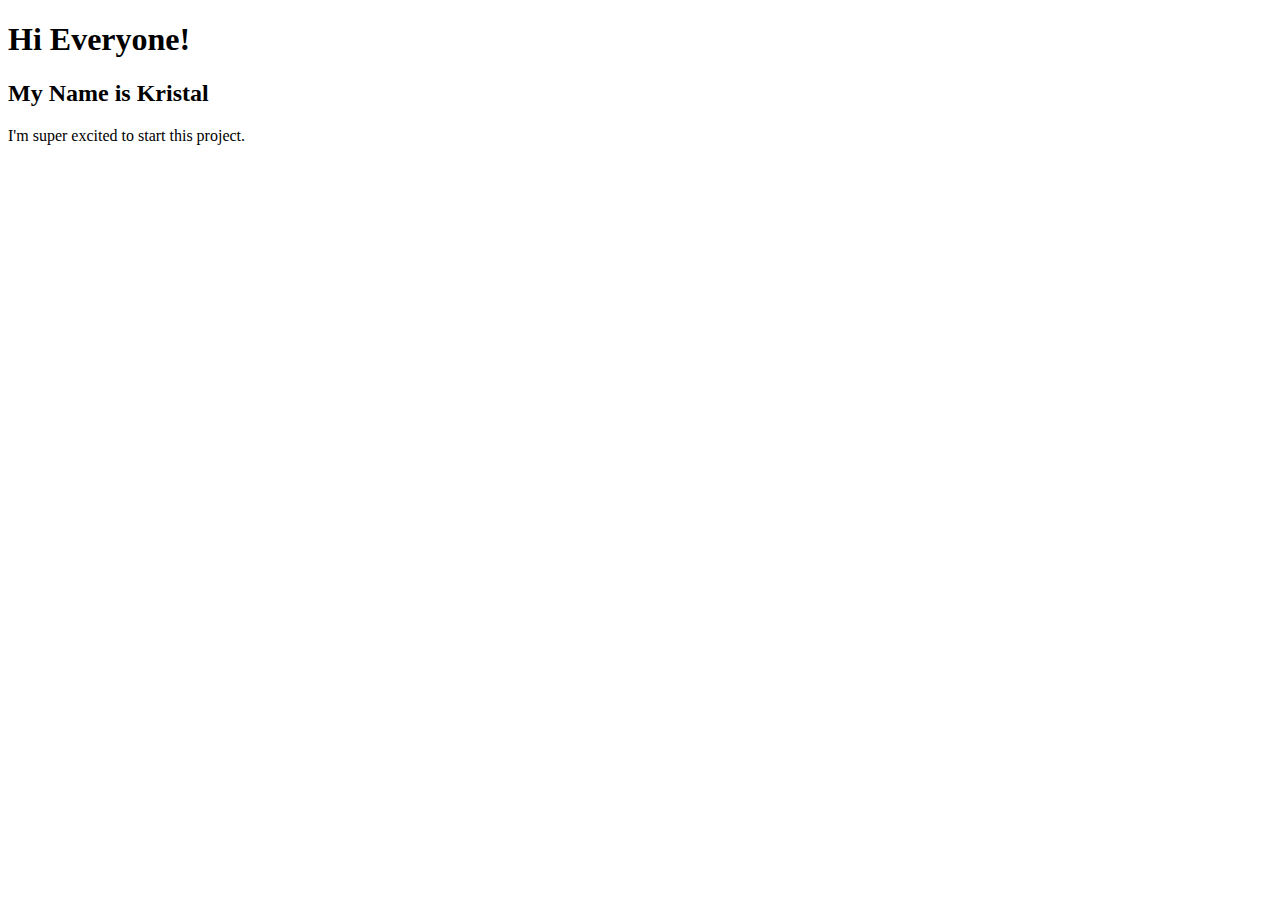
<file: index.html>
<!DOCTYPE html>
<html lang="en">
<head>
  <meta charset="UTF-8">
  <meta name="viewport" content="width=device-width, initial-scale=1.0">
  <title>1stassignment</title>
</head>
<body>
  <h1>Hi Everyone!</h1>
  <h2>My Name is Kristal</h2>
  <p>I'm super excited to start this project.</p>
</body>
</html>
</file>
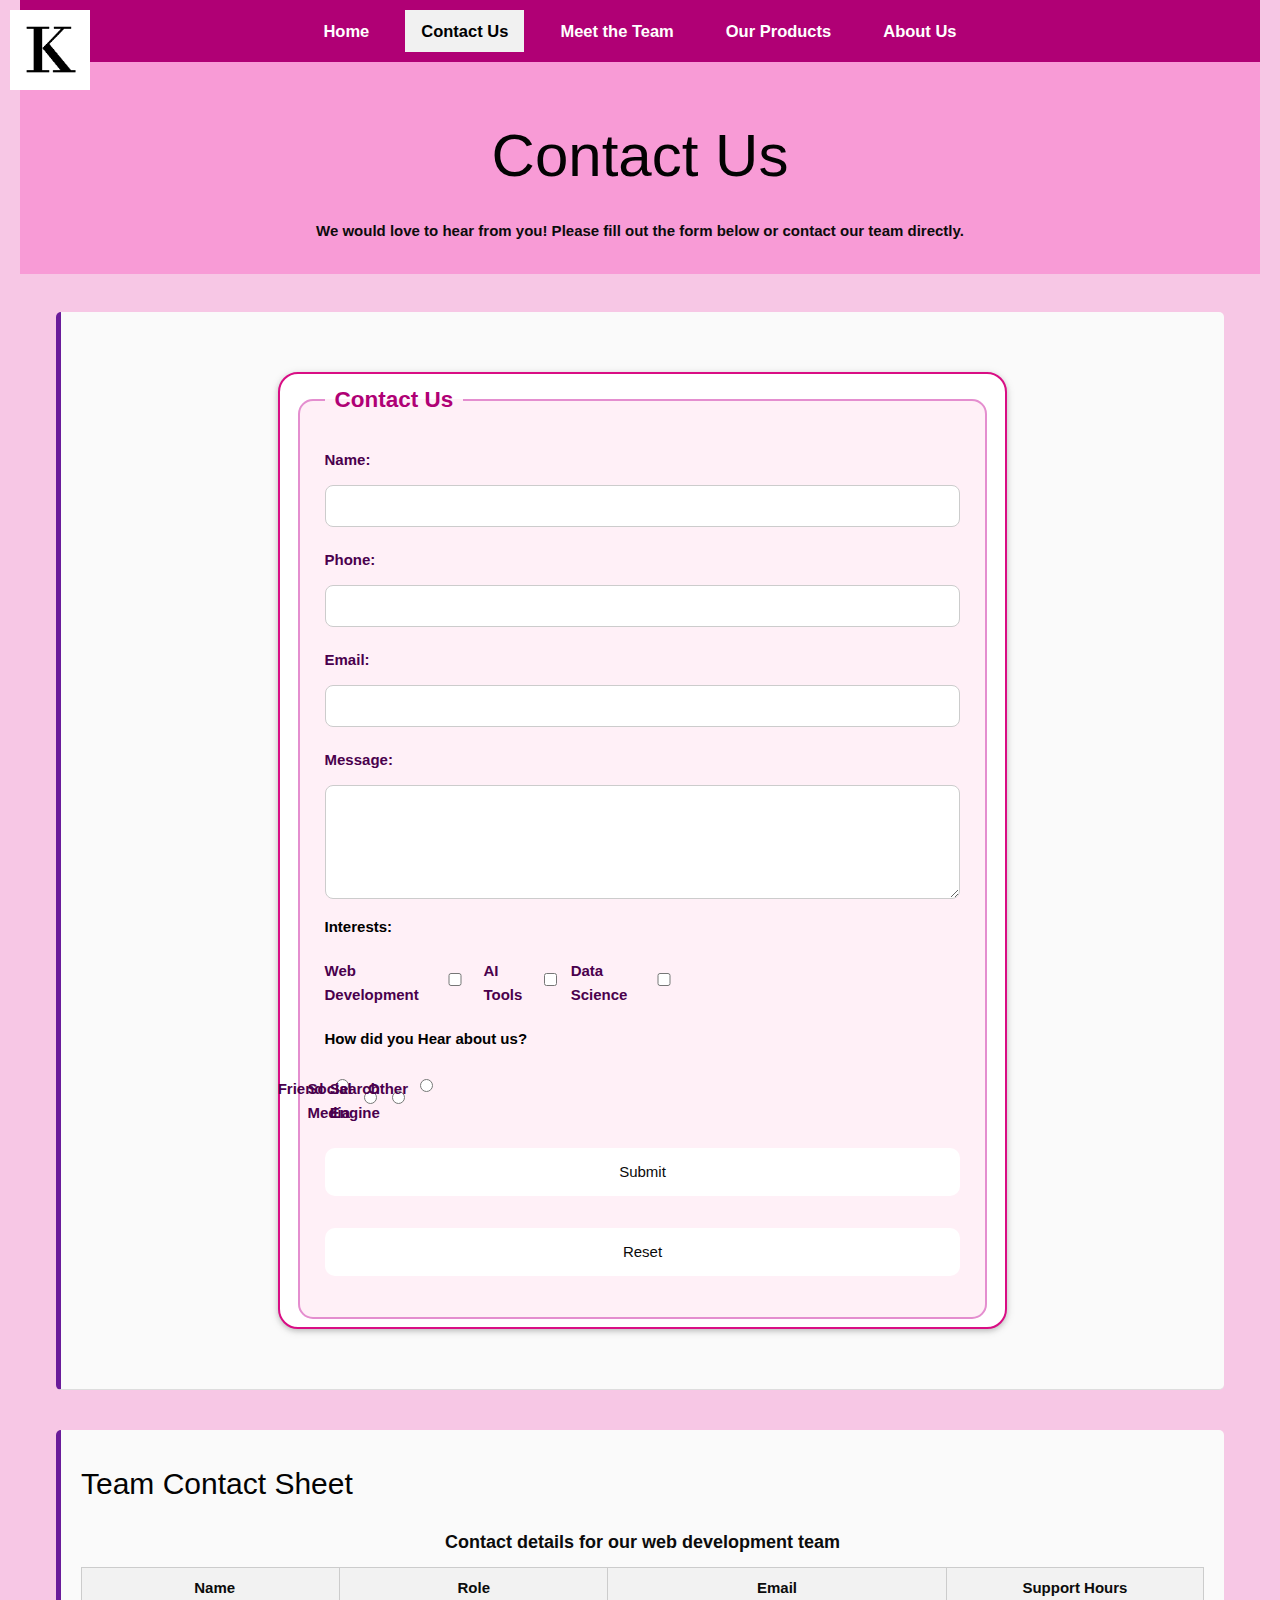
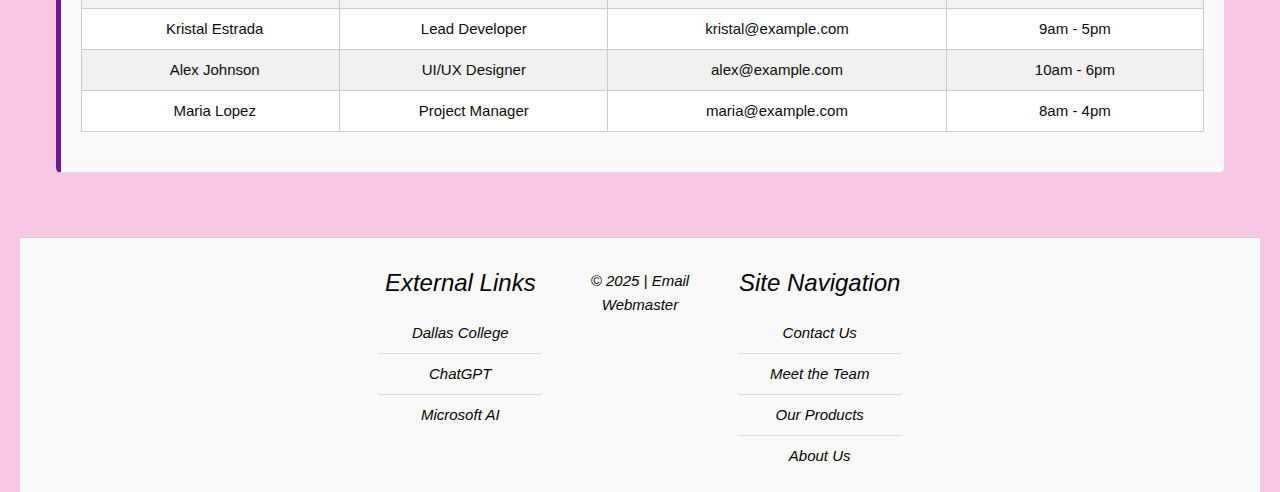
<file: contact-us.html>
<!DOCTYPE html>
<html lang="en">
<head>
  <meta charset="UTF-8">
  <meta name="viewport" content="width=device-width, initial-scale=1.0">
  <meta name="description" content="This page includes content assisted by AI tools.">
  <title>Contact Us</title>
  <link rel="stylesheet" href="https://www.w3schools.com/w3css/4/w3.css">
  <link rel="stylesheet" href="css/style.css">
  <link rel="stylesheet" href="css/layout.css">
  <link rel="icon" href="images/favicon.ico" type="image/x-icon">
</head>
<body>
  <nav class="topnav w3-bar w3-theme-dark">
    <a href="index.html" class="w3-bar-item w3-button">Home</a>
    <a class="w3-bar-item w3-button w3-light-grey" href="contact-us.html">Contact Us</a>
    <a href="team.html" class="w3-bar-item w3-button">Meet the Team</a>
    <a href="products.html" class="w3-bar-item w3-button">Our Products</a>
    <a href="about.html" class="w3-bar-item w3-button">About Us</a>
  </nav>

  <header class="w3-container w3-padding-16 w3-center">
    <img src="images/logo.jpg" alt="Site Logo" class="site-logo" />
    <h1>Contact Us</h1>
    <p><b>We would love to hear from you! Please fill out the form below or contact our team directly.</b></p>
  </header>

  <main class="w3-content w3-padding" style="max-width:1200px">
    <section>
      <form name="contact" method="get" action="success.html" class="w3-container w3-card w3-padding w3-white">
        <fieldset>
          <legend><b>Contact Us</b></legend>

          <label for="name">Name:</label>
          <input class="w3-input w3-border" type="text" id="name" name="name" required />

          <label for="phone">Phone:</label>
          <input class="w3-input w3-border" type="tel" id="phone" name="phone" required />

          <label for="email">Email:</label>
          <input class="w3-input w3-border" type="email" id="email" name="email" required />

          <label for="message">Message:</label>
          <textarea class="w3-input w3-border" id="message" name="message" rows="4" required></textarea>

          <p><b>Interests:</b></p>
          <label class="w3-checkbox">
            <input type="checkbox" name="interests" value="webDevelopment" />
            <span>Web Development</span>
          </label>
          <label class="w3-checkbox">
            <input type="checkbox" name="interests" value="aiTools" />
            <span>AI Tools</span>
          </label>
          <label class="w3-checkbox">
            <input type="checkbox" name="interests" value="dataScience" />
            <span>Data Science</span>
          </label>

          <p><b>How did you Hear about us?</b></p>
          <label class="w3-radio">
            <input type="radio" name="referral" value="friend" />
            <span>Friend</span>
          </label>
          <label class="w3-radio">
            <input type="radio" name="referral" value="social" />
            <span>Social Media</span>
          </label>
          <label class="w3-radio">
            <input type="radio" name="referral" value="search" />
            <span>Search Engine</span>
          </label>
          <label class="w3-radio">
            <input type="radio" name="referral" value="other" />
            <span>Other</span>
          </label>

            <div style="text-align:center; margin-top:20px;">
              <input class="w3-button w3-margin-top accessible-pink"
                    type="submit"
                    value="Submit"
                    style="margin-right: 20px;">
             <input class="w3-button w3-margin-top accessible-pink"
                    type="reset"
                    value="Reset">
            </div>
        </fieldset>
      </form>
    </section>

    <section id="team-contacts" class="w3-margin-top">
      <h2>Team Contact Sheet</h2>
      <table class="w3-table-all w3-hoverable w3-centered">
        <caption>Contact details for our web development team</caption>
        <thead>
          <tr>
            <th scope="col">Name</th>
            <th scope="col">Role</th>
            <th scope="col">Email</th>
            <th scope="col">Support Hours</th>
          </tr>
        </thead>
        <tbody>
          <tr>
            <td>Kristal Estrada</td>
            <td>Lead Developer</td>
            <td>kristal@example.com</td>
            <td>9am - 5pm</td>
          </tr>
          <tr>
            <td>Alex Johnson</td>
            <td>UI/UX Designer</td>
            <td>alex@example.com</td>
            <td>10am - 6pm</td>
          </tr>
          <tr>
            <td>Maria Lopez</td>
            <td>Project Manager</td>
            <td>maria@example.com</td>
            <td>8am - 4pm</td>
          </tr>
        </tbody>
      </table>
    </section>
  </main>

  <footer class="w3-container w3-theme-dark w3-padding-16 w3-margin-top">
    <div class="w3-row-padding">
      <div class="w3-third">
        <h3>External Links</h3>
        <ul class="w3-ul">
          <li><a href="https://www.dallascollege.edu" target="_blank" rel="noopener">Dallas College</a></li>
          <li><a href="https://chat.openai.com" target="_blank" rel="noopener">ChatGPT</a></li>
          <li><a href="https://www.microsoft.com/ai" target="_blank" rel="noopener">Microsoft AI</a></li>
        </ul>
      </div>

      <div class="w3-third w3-center">
        <p>&copy; 2025 | <a href="mailto:webmaster@example.com">Email Webmaster</a></p>
      </div>

      <div class="w3-third">
        <h3>Site Navigation</h3>
        <ul class="w3-ul">
          <li><a href="contact-us.html">Contact Us</a></li>
          <li><a href="team.html">Meet the Team</a></li>
          <li><a href="products.html">Our Products</a></li>
          <li><a href="about.html">About Us</a></li>
        </ul>
      </div>
    </div>
  </footer>
</body>
</html>
</file>
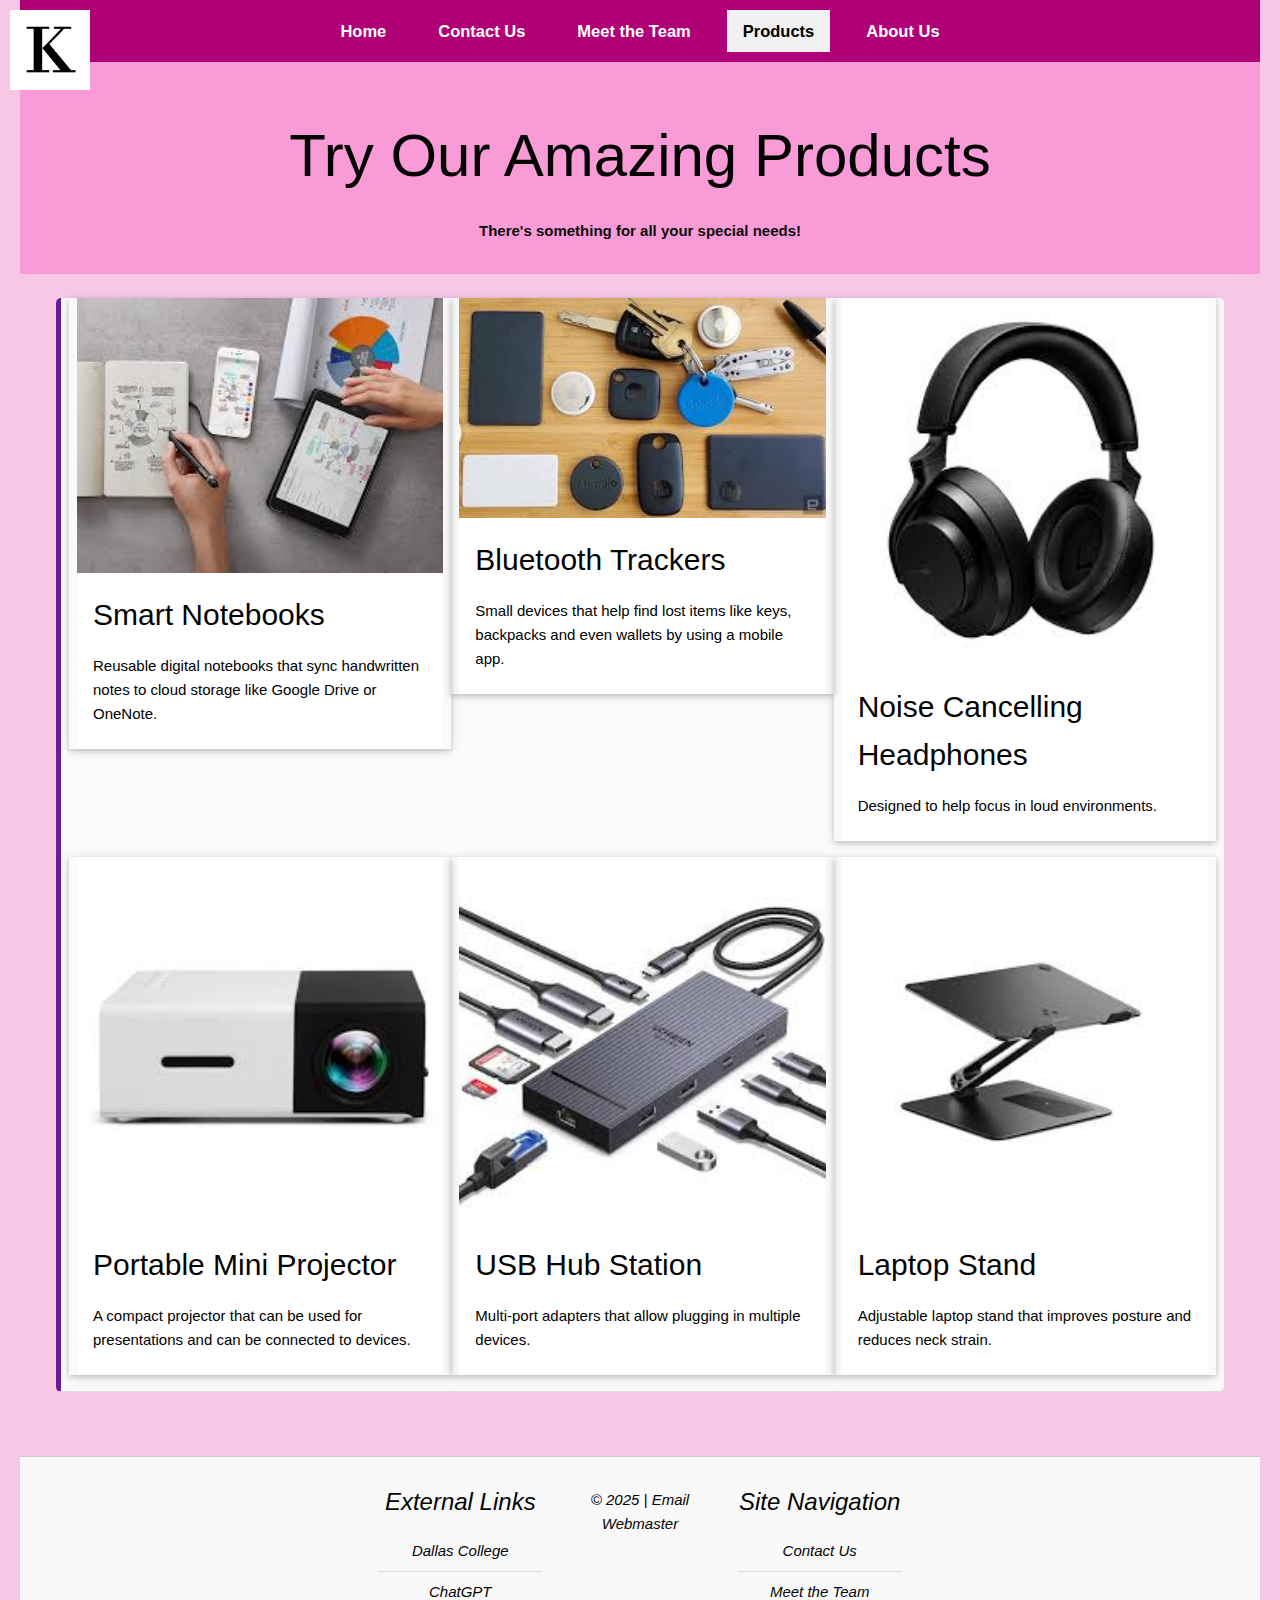
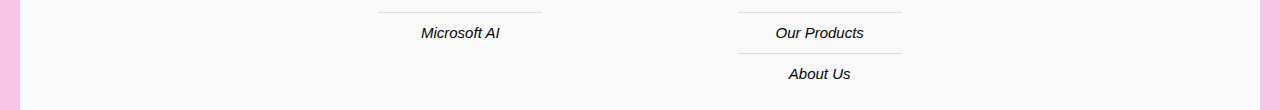
<file: products.html>
<!DOCTYPE html>
<html lang="en">
<head>
  <meta charset="UTF-8" />
  <meta name="viewport" content="width=device-width, initial-scale=1" />
  <meta name="ai-usage" content="This website was created with assistance from AI tools including ChatGPT and Bing image creator." />
  <title>Products Page</title>
  <link rel="stylesheet" href="https://www.w3schools.com/w3css/4/w3.css" />
  <link rel="stylesheet" href="css/style.css" />
  <link rel="stylesheet" href="css/layout.css" />
  <link rel="icon" href="images/favicon.ico" type="image/x-icon" />
</head>
<body>
  <nav class="topnav w3-bar w3-theme-dark">
    <a href="index.html" class="w3-bar-item w3-button">Home</a>
    <a href="contact-us.html" class="w3-bar-item w3-button">Contact Us</a>
    <a href="team.html" class="w3-bar-item w3-button">Meet the Team</a>
    <a href="products.html" class="w3-bar-item w3-button w3-light-grey">Products</a>
    <a href="about.html" class="w3-bar-item w3-button">About Us</a>
  </nav>

  <header class="w3-container w3-padding-16 w3-center">
    <img src="images/logo.jpg" alt="Site Logo" class="site-logo" />
    <h1>Try Our Amazing Products</h1>
    <p><b>There's something for all your special needs!</b></p>
  </header>

  <main class="w3-content w3-padding" style="max-width:1200px">
    <section class="w3-row-padding w3-margin-top">
      <!-- Product 1 -->
      <article class="w3-third w3-card w3-margin-bottom">
        <img src="images/product1.jpg" alt="digital notebook" style="width:100%" />
        <div class="w3-container w3-white w3-padding">
          <h2>Smart Notebooks</h2>
          <p>Reusable digital notebooks that sync handwritten notes to cloud storage like Google Drive or OneNote.</p>
        </div>
      </article>

      <!-- Product 2 -->
      <article class="w3-third w3-card w3-margin-bottom">
        <img src="images/product2.jpg" alt="multiple trackers" style="width:100%" />
        <div class="w3-container w3-white w3-padding">
          <h2>Bluetooth Trackers</h2>
          <p>Small devices that help find lost items like keys, backpacks and even wallets by using a mobile app.</p>
        </div>
      </article>

      <!-- Product 3 -->
      <article class="w3-third w3-card w3-margin-bottom">
        <img src="images/product3.jpg" alt="black headphones" style="width:100%" />
        <div class="w3-container w3-white w3-padding">
          <h2>Noise Cancelling Headphones</h2>
          <p>Designed to help focus in loud environments.</p>
        </div>
      </article>

      <!-- Product 4 -->
      <article class="w3-third w3-card w3-margin-bottom">
        <img src="images/product4.jpg" alt="mini projector" style="width:100%" />
        <div class="w3-container w3-white w3-padding">
          <h2>Portable Mini Projector</h2>
          <p>A compact projector that can be used for presentations and can be connected to devices.</p>
        </div>
      </article>

      <!-- Product 5 -->
      <article class="w3-third w3-card w3-margin-bottom">
        <img src="images/product5.jpg" alt="multi port adapter" style="width:100%" />
        <div class="w3-container w3-white w3-padding">
          <h2>USB Hub Station</h2>
          <p>Multi-port adapters that allow plugging in multiple devices.</p>
        </div>
      </article>

      <!-- Product 6 -->
      <article class="w3-third w3-card w3-margin-bottom">
        <img src="images/product6.jpg" alt="black laptop stand" style="width:100%" />
        <div class="w3-container w3-white w3-padding">
          <h2>Laptop Stand</h2>
          <p>Adjustable laptop stand that improves posture and reduces neck strain.</p>
        </div>
      </article>
    </section>
  </main>

  <footer class="w3-container w3-theme-dark w3-padding-16 w3-margin-top">
    <div class="w3-row-padding">
      <div class="w3-third">
        <h3>External Links</h3>
        <ul class="w3-ul">
          <li><a href="https://www.dallascollege.edu" target="_blank" rel="noopener">Dallas College</a></li>
          <li><a href="https://chat.openai.com" target="_blank" rel="noopener">ChatGPT</a></li>
          <li><a href="https://www.microsoft.com/ai" target="_blank" rel="noopener">Microsoft AI</a></li>
        </ul>
      </div>

      <div class="w3-third w3-center">
        <p>&copy; 2025 | <a href="mailto:webmaster@example.com">Email Webmaster</a></p>
      </div>

      <div class="w3-third">
        <h3>Site Navigation</h3>
        <ul class="w3-ul">
          <li><a href="contact-us.html">Contact Us</a></li>
          <li><a href="team.html">Meet the Team</a></li>
          <li><a href="products.html">Our Products</a></li>
          <li><a href="about.html">About Us</a></li>
        </ul>
      </div>
    </div>
  </footer>
</body>
</html>
</file>
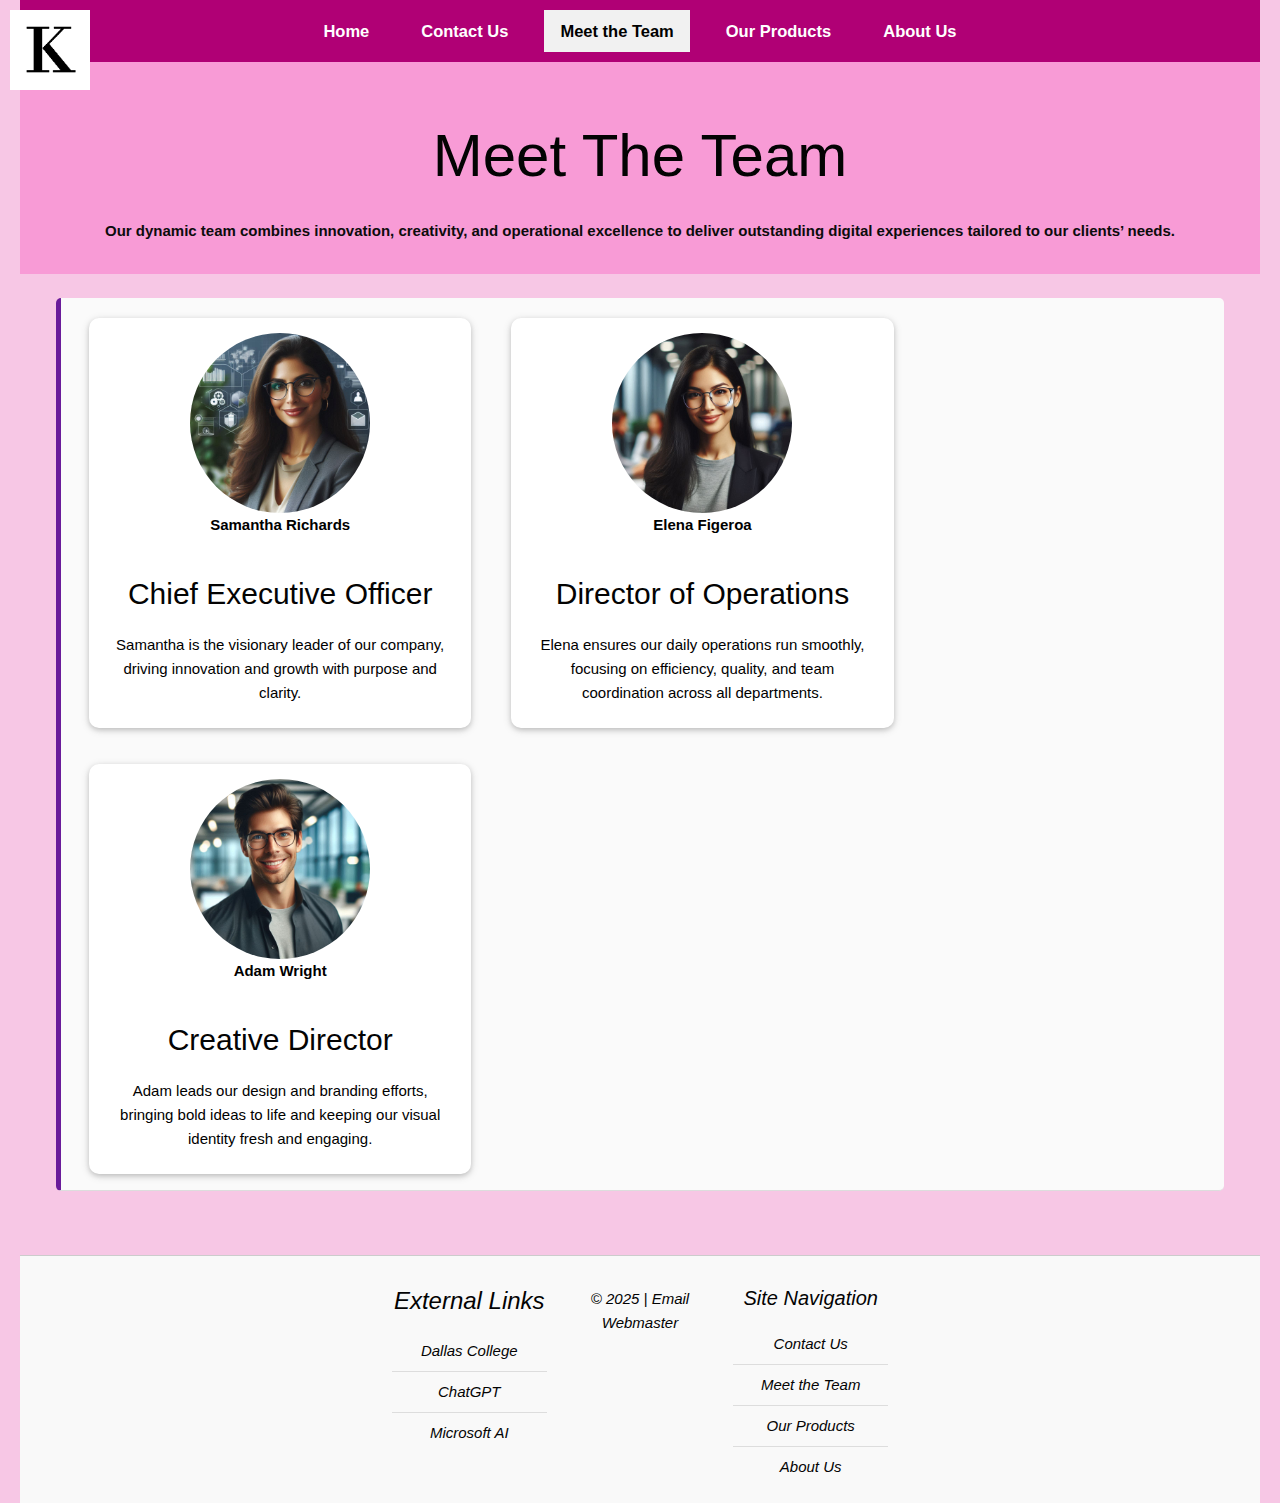
<file: team.html>
<!DOCTYPE html>
<html lang="en">
<head>
  <meta charset="UTF-8">
  <meta name="viewport" content="width=device-width, initial-scale=1">
  <meta name="ai-usage" content="This website was created with assistance from AI tools including ChatGPT and Bing image creator.">
  <title>Meet the Team</title>
  <link rel="stylesheet" href="https://www.w3schools.com/w3css/4/w3.css">
  <link rel="stylesheet" href="css/style.css">
  <link rel="stylesheet" href="css/layout.css">
  <link rel="icon" href="images/favicon.ico" type="image/x-icon">
</head>
<body>
  <nav class="topnav w3-bar w3-theme-dark">
    <a href="index.html" class="w3-bar-item w3-button">Home</a>
    <a href="contact-us.html" class="w3-bar-item w3-button">Contact Us</a>
    <a class="w3-bar-item w3-button w3-light-grey" href="team.html">Meet the Team</a>
    <a href="products.html" class="w3-bar-item w3-button">Our Products</a>
    <a href="about.html" class="w3-bar-item w3-button">About Us</a>
  </nav>

  <header class="w3-container w3-center w3-padding-16">
    <img src="images/logo.jpg" alt="Site Logo" class="site-logo" />
    <h1>Meet The Team</h1>
    <p><b>Our dynamic team combines innovation, creativity, and operational excellence to deliver outstanding digital experiences tailored to our clients’ needs.</b></p>
  </header>

  <main class="w3-content w3-padding" style="max-width:1200px">
    <section class="team-cards w3-row-padding w3-margin-top">
      <article class="team-member w3-col m4 s12 w3-card w3-white w3-margin-bottom">
        <figure class="w3-center w3-padding-top">
          <img src="images/ceo-image.jpg" alt="Samantha Richards, CEO" style="width:80%" class="w3-circle" />
          <figcaption><strong>Samantha Richards</strong></figcaption>
        </figure>
        <div class="w3-container w3-center w3-padding">
          <h2>Chief Executive Officer</h2>
          <p>Samantha is the visionary leader of our company, driving innovation and growth with purpose and clarity.</p>
        </div>
      </article>

      <article class="team-member w3-col m4 s12 w3-card w3-white w3-margin-bottom">
        <figure class="w3-center w3-padding-top">
          <img src="images/em2.jpg" alt="Elena Figeroa, Director of Operations" style="width:80%" class="w3-circle" />
          <figcaption><strong>Elena Figeroa</strong></figcaption>
        </figure>
        <div class="w3-container w3-center w3-padding">
          <h2>Director of Operations</h2>
          <p>Elena ensures our daily operations run smoothly, focusing on efficiency, quality, and team coordination across all departments.</p>
        </div>
      </article>

      <article class="team-member w3-col m4 s12 w3-card w3-white w3-margin-bottom">
        <figure class="w3-center w3-padding-top">
          <img src="images/em3.jpg" alt="Adam Wright, Creative Director" style="width:80%" class="w3-circle" />
          <figcaption><strong>Adam Wright</strong></figcaption>
        </figure>
        <div class="w3-container w3-center w3-padding">
          <h2>Creative Director</h2>
          <p>Adam leads our design and branding efforts, bringing bold ideas to life and keeping our visual identity fresh and engaging.</p>
        </div>
      </article>
    </section>
  </main>

  <footer class="w3-container w3-theme-dark w3-padding-16 w3-margin-top">
    <div class="w3-row-padding">
      <div class="w3-third">
        <h3>External Links</h3>
        <ul class="w3-ul">
          <li><a href="https://www.dallascollege.edu" target="_blank" rel="noopener">Dallas College</a></li>
          <li><a href="https://chat.openai.com" target="_blank" rel="noopener">ChatGPT</a></li>
          <li><a href="https://www.microsoft.com/ai" target="_blank" rel="noopener">Microsoft AI</a></li>
        </ul>
      </div>

      <div class="w3-third w3-center">
        <p>&copy; 2025 | <a href="mailto:webmaster@example.com">Email Webmaster</a></p>
      </div>

      <div class="w3-third">
        <h4>Site Navigation</h4>
        <ul class="w3-ul">
          <li><a href="contact-us.html">Contact Us</a></li>
          <li><a href="team.html">Meet the Team</a></li>
          <li><a href="products.html">Our Products</a></li>
          <li><a href="about.html">About Us</a></li>
        </ul>
      </div>
    </div>
  </footer>
</body>
</html>
</file>
<file: css/style.css>
body {
  font-family: 'Segoe UI', Tahoma, Verdana, sans-serif;
  background-color: #f7c7e5;
  color: #0c0c0c;
  line-height: 1.6;
  margin: 0;
  padding: 0 20px;
}

h1 {
  text-align: center;
  font-size: 4rem;
  color: #6a1b9a;
  margin-top: 30px;
}

h1, h2 {
  color: #030303;
}

header, footer {
  background-color: #fa06a139;
  padding: 20px;
  text-align: center;
}

a:link {
  color: #040404;
  text-decoration: none;
}

a:visited {
  color: #f507c9;
}

a:hover {
  color: #040404;
  text-decoration: underline;
}

section {
  margin: 30px 0;
  padding: 20px;
  background-color: #fafafa;
  border-left: 5px solid #6a1b9a;
  border-radius: 5px;
}

footer {
  font-style: italic;
  color: #030303;
}

form {
  width: 65%;
  margin: 40px auto;
  padding: 20px;
  background-color: #f9f9f9;
  border: 2px solid #d90d84;
  border-radius: 20px;
  font-family: Arial, sans-serif;
}

fieldset {
  border: 2px solid #e48ecf;
  padding: 25px;
  border-radius: 15px;
  background-color: #fff0f7;
}

legend {
  font-size: 1.5rem;
  color: #b00075;
  font-weight: bold;
  padding: 0 10px;
}

label {
  font-weight: 600;
  margin-top: 10px;
  display: block;
  color: #4a004d;
}

input, textarea, select {
  width: 100%;
  padding: 10px;
  margin: 8px 0 16px 0;
  border: 1px solid #ccc;
  border-radius: 8px;
  font-size: 1rem;
}

input[type="submit"],
input[type="reset"],
input[type="button"] {
  background-color: #ffffff;
  color: rgb(10, 10, 10);
  border: none;
  padding: 12px 20px;
  margin-top: 15px;
  border-radius: 10px;
  cursor: pointer;
  transition: background-color 0.3s ease;
}

input[type="submit"]:hover,
input[type="reset"]:hover,
input[type="button"]:hover {
  background-color: #f3cccc;
}


.confirmation {
  max-width: 60%;
  margin: 50px auto;
  padding: 40px;
  background-color: #fdfdfd;
  border: 2px solid #ccc;
  border-radius: 8px;
  text-align: center;
}


.team {
  display: flex;
  flex-wrap: wrap;
  gap: 2rem;
  justify-content: center;
  padding: 2rem;
}

.team-member {
  flex: 1 1 30%;
  min-width: 200px;
  margin: 20px;
  padding: 20px;
  background-color: #f0f0f0;
  border-radius: 10px;
  text-align: center;
}

.team-member img {
  width: 100%;
  max-width: 180px;
  height: auto;
  border-radius: 50%;
  margin: 0 auto;
  display: block;
}


nav {
  display: flex;
  justify-content: center; 
  align-items: flex-start;        
  padding: 10px 20px;
  background-color: #fa06a139;
  flex-wrap: wrap;
}

.nav-left {
  display: flex;
  list-style: none;
  padding: 0;
  margin: 0;
}

.nav-left li {
  margin-right: 15px;
}

.signin-button {
  background-color: #e48ecf;
  color: white;
  padding: 10px 15px;
  border-radius: 5px;
  text-decoration: none;
  display: inline-block;
}

.site-logo {
  position: absolute;
  top: 10px;
  left: 10px;
  width: 80px;
  height: auto;
  z-index: 1000;
}


.topnav {
  background-color: #b00075;
  overflow: hidden;
  display: flex;
  justify-content: center;
  padding: 10px 0;
  gap: 20px;
  align-items: center;
}

.topnav a {
  color: white;
  text-align: center;
  padding: 12px 16px;
  text-decoration: none;
  font-size: 1.1rem;
  font-weight: bold;
  display: inline-block;
}

.topnav a:hover {
  background-color: #f1f1f1;
  color: #b00075;
  border-radius: 4px;
}

.topnav a.active {
  background-color: #ffffff;
  color: #b00075;
  font-weight: bold;
}
input[type="checkbox"],
input[type="radio"] {
  margin-left: 6px;
  margin-right: 0;
  vertical-align: middle;
}

label {
  display: inline-flex;
  align-items: center;
  gap: 6px;
  margin: 5px 0;
  flex-direction: row-reverse;
}
.accessible-pink {
  background-color: #AD1457;
  color: white;
}
</file>
<file: css/layout.css>
.thumbnail {
  width: 200px;
  height: auto;
  margin: 10px;
  border-radius: 8px;
  box-shadow: 0 2px 6px rgba(0,0,0,0.2);
  box-sizing: border-box;
}


.float-left {
  float: left;
  margin: 0 1rem 1rem 0;
}

.float-right {
  float: right;
  margin: 0 0 1rem 1rem;
}


section::after {
  content: "";
  display: table;
  clear: both;
}


section {
  margin-bottom: 40px;
  padding: 20px;
  border-bottom: 1px solid #ddd;
}


main {
  max-width: 900px;
  margin: 0 auto;
  padding: 40px 20px;
}


table {
  width: 65%;
  margin: 20px auto;
  border-collapse: collapse;
  font-family: Arial, sans-serif;
}

caption {
  caption-side: top;
  font-weight: bold;
  font-size: 1.2em;
  margin-bottom: 10px;
}

th, td {
  border: 1px solid #ccc;
  padding: 8px 12px;
  text-align: left;
}

th {
  background-color: #f2f2f2;
}


footer {
  display: flex;
  justify-content: space-between;
  flex-wrap: wrap;
  padding: 20px;
  background-color: #f9f9f9;
  border-top: 1px solid #ccc;
}

.footer-column {
  flex: 1 1 30%;
  min-width: 200px;
}

footer ul {
  list-style: none;
  padding: 0;
}


.toc {
  float: right;
  width: 18vw;
  margin: 1rem;
  padding: 1rem;
  position: sticky;
  top: 1rem;
  background-color: #f0f0f0;
  border: 1px solid #ccc;
  border-radius: 10px;
}


.site-logo {
  position: absolute;
  top: 10px;
  left: 10px;
  width: 80px;
  height: auto;
  z-index: 10;
}


.main-nav {
  position: sticky;
  top: 0;
  background-color: #fff;
  z-index: 100;
  border-bottom: 1px solid #ccc;
  padding: 0.5rem 1rem;
}

.main-nav ul {
  list-style: none;
  display: flex;
  justify-content: space-around;
  padding: 0;
  margin: 0;
}

.main-nav a {
  text-decoration: none;
  color: #333;
  padding: 0.75rem 1rem;
  display: block;
}
.main-nav {
  position: sticky; 
  top: 0;
  width: 100%;
  background-color: #fff;
  border-bottom: 1px solid #ccc;
  z-index: 1000;
}

.main-nav ul {
  list-style: none;
  margin: 0;
  padding: 0;
  display: flex;
  justify-content: center; 
}

.main-nav li {
  margin: 0 1rem;
}

.main-nav a {
  text-decoration: none;
  color: #333;
  padding: 1rem;
  display: block;
}
</file>
